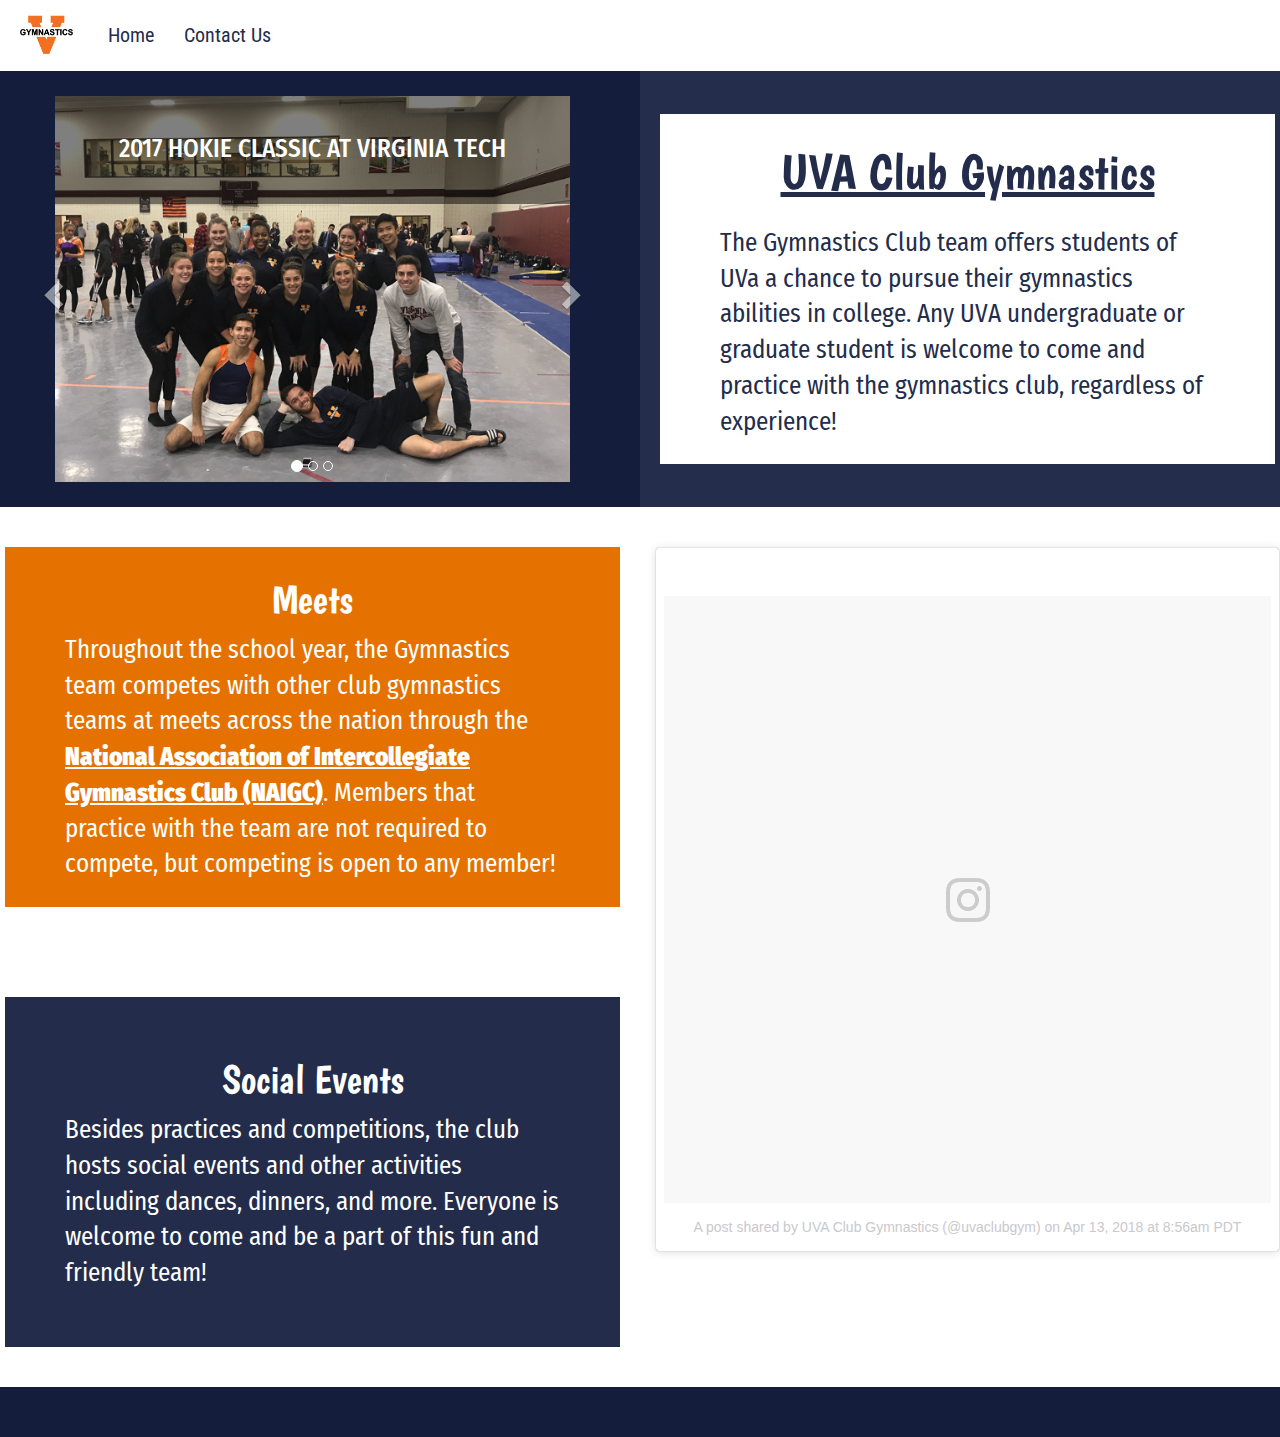
<file: index.html>
<!DOCTYPE html>
<html lang = "en">
<head>
    
    <meta charset="utf-8">
    <meta name="viewport" content="width=device-width, initial-scale=1, shrink-to-fit=no">
    <meta name="description" content="">
    <meta name="author" content="">
    <meta name="viewport" content="width=device-width, user-scalable=false;">
    <script src="https://code.jquery.com/jquery-3.2.1.slim.min.js" integrity="sha384-KJ3o2DKtIkvYIK3UENzmM7KCkRr/rE9/Qpg6aAZGJwFDMVNA/GpGFF93hXpG5KkN" crossorigin="anonymous"></script>
<script src="https://cdnjs.cloudflare.com/ajax/libs/popper.js/1.12.9/umd/popper.min.js" integrity="sha384-ApNbgh9B+Y1QKtv3Rn7W3mgPxhU9K/ScQsAP7hUibX39j7fakFPskvXusvfa0b4Q" crossorigin="anonymous"></script>
<script src="https://maxcdn.bootstrapcdn.com/bootstrap/4.0.0/js/bootstrap.min.js" integrity="sha384-JZR6Spejh4U02d8jOt6vLEHfe/JQGiRRSQQxSfFWpi1MquVdAyjUar5+76PVCmYl" crossorigin="anonymous"></script>
    <link rel="shortcut icon" href="image/icon.png"/>
    
    <!--Fonts-->
    <link href="https://fonts.googleapis.com/css?family=Arapey|Archivo+Narrow|Boogaloo|Concert+One|Fira+Sans+Condensed|IBM+Plex+Sans+Condensed|Neuton|Roboto+Condensed|Abril+Fatface|Playfair+Display" rel="stylesheet">

    <!-- Latest compiled and minified CSS -->
    <link rel="stylesheet" href="https://maxcdn.bootstrapcdn.com/bootstrap/3.3.7/css/bootstrap.min.css">

    <!-- jQuery library -->
    <script src="https://ajax.googleapis.com/ajax/libs/jquery/3.3.1/jquery.min.js"></script>

    <!-- Latest compiled JavaScript -->
    <script src="https://maxcdn.bootstrapcdn.com/bootstrap/3.3.7/js/bootstrap.min.js"></script>
    
    <link href="css/main.css" rel="stylesheet">
    
    <title>UVA Club Gymnastics</title>
    
    </head>
    <body>
    <!--Nav bar-->
    <nav class="navbar navbar-custom navbar-static-top">
      <div class="container-fluid">
        <div class="navbar-header">
          <button type="button" class="navbar-toggle" data-toggle="collapse" data-target="#myNavbar">
            <span class="caret"></span>                       
          </button>
          <img class="navbar-brand" src="image/gymlogo.png" href="#">
        </div>
        <div class="collapse navbar-collapse" id="myNavbar">
          <ul class="nav navbar-nav">
            <li class="active"><a href="/index.html">Home</a></li>
            <li><a src="/contact-us.html">Contact Us</a></li>
          </ul>
        </div>
      </div>
    </nav>



<div class="row">
  <div class="col-sm-6 leftcol">
      <!-- Picture slider -->
         <div id="myCarousel" class="carousel slide" data-ride="carousel">
        <!-- Carousel indicators -->
        <ol class="carousel-indicators">
            <li data-target="#myCarousel" data-slide-to="0" class="active"></li>
            <li data-target="#myCarousel" data-slide-to="1"></li>
            <li data-target="#myCarousel" data-slide-to="2"></li>
        </ol>   
        <!-- Wrapper for carousel items -->
        <div class="carousel-inner">
            <div class="item active">
                <img src="image/tech.jpeg" alt="First Slide">
                 <div class="carousel-caption topcap">
                     <h1>2017 Hokie Classic at Virginia Tech</h1>
                </div>
            </div>
            <div class="item">
                <img src="image/unc.jpg" alt="Second Slide">
                 <div class="carousel-caption botcap">
                     <h1>2018 Carolina Classic at UNC Chapel Hill</h1>
                </div>
            </div>
            <div class="item">
                <img src="image/nats.jpeg" alt="Third Slide">
                 <div class="carousel-caption topcap">
                     <h1>2018 NAIGC Nationals in Fort Worth, Texas</h1>
                </div>
            </div>
        </div>
        <!-- Carousel controls -->
        <a class="carousel-control left" href="#myCarousel" data-slide="prev" style="background:transparent !important">
            <span class="glyphicon glyphicon-chevron-left"></span>
        </a>
        <a class="carousel-control right" href="#myCarousel" data-slide="next" style="background:transparent !important">
            <span class="glyphicon glyphicon-chevron-right"></span>
        </a>
    </div>

    </div>
  <div class="col-sm-6 rightcol">
      <div class="square1"><h2><a href="https://atuva.student.virginia.edu/organization/virginiagymnasticsclub" target="_blank">UVA Club Gymnastics</a></h2> <p class="desc">The Gymnastics Club team offers students of UVa a chance to pursue their gymnastics abilities in college. Any UVA undergraduate or graduate student is welcome to come and practice with the gymnastics club, regardless of experience!</p></div>
    </div>
</div>
   
<div class="row">
  <div class="col-sm-6 meets">
      <div class="square2"><h3>Meets</h3><p class="meetdesc">Throughout the school year, the Gymnastics team competes with other club gymnastics teams at meets across the nation through the <a href ="https://www.naigc.net/index.php" target="_blank">National Association of Intercollegiate Gymnastics Club (NAIGC)</a>. Members that practice with the team are not required to compete, but competing is open to any member!</p>
      </div>
      <div class="square3"><h3>Social Events</h3><p class="meetdesc">Besides practices and competitions, the club hosts social events and other activities including dances, dinners, and more. Everyone is welcome to come and be a part of this fun and friendly team!</p></div>
    </div>
  <div class="col-sm-6 insta">
      <div><blockquote class="instagram-media" data-instgrm-permalink="https://www.instagram.com/p/BhhDVsQnvDr/" data-instgrm-version="8" style=" background:#FFF; border:0; border-radius:3px; box-shadow:0 0 1px 0 rgba(0,0,0,0.5),0 1px 10px 0 rgba(0,0,0,0.15); margin: 1px; max-width:658px; padding:0; width:99.375%; width:-webkit-calc(100% - 2px); width:calc(100% - 2px);"><div style="padding:8px;"> <div style=" background:#F8F8F8; line-height:0; margin-top:40px; padding:50% 0; text-align:center; width:100%;"> <div style=" background:url([data-uri]); display:block; height:44px; margin:0 auto -44px; position:relative; top:-22px; width:44px;"></div></div><p style=" color:#c9c8cd; font-family:Arial,sans-serif; font-size:14px; line-height:17px; margin-bottom:0; margin-top:8px; overflow:hidden; padding:8px 0 7px; text-align:center; text-overflow:ellipsis; white-space:nowrap;"><a href="https://www.instagram.com/p/BhhDVsQnvDr/" style=" color:#c9c8cd; font-family:Arial,sans-serif; font-size:14px; font-style:normal; font-weight:normal; line-height:17px; text-decoration:none;" target="_blank">A post shared by UVA Club Gymnastics (@uvaclubgym)</a> on <time style=" font-family:Arial,sans-serif; font-size:14px; line-height:17px;" datetime="2018-04-13T15:56:22+00:00">Apr 13, 2018 at 8:56am PDT</time></p></div></blockquote> <script async defer src="//www.instagram.com/embed.js"></script></div>
    </div>
</div>
        
    </body>
    <footer>
    </footer>
</html>
</file>
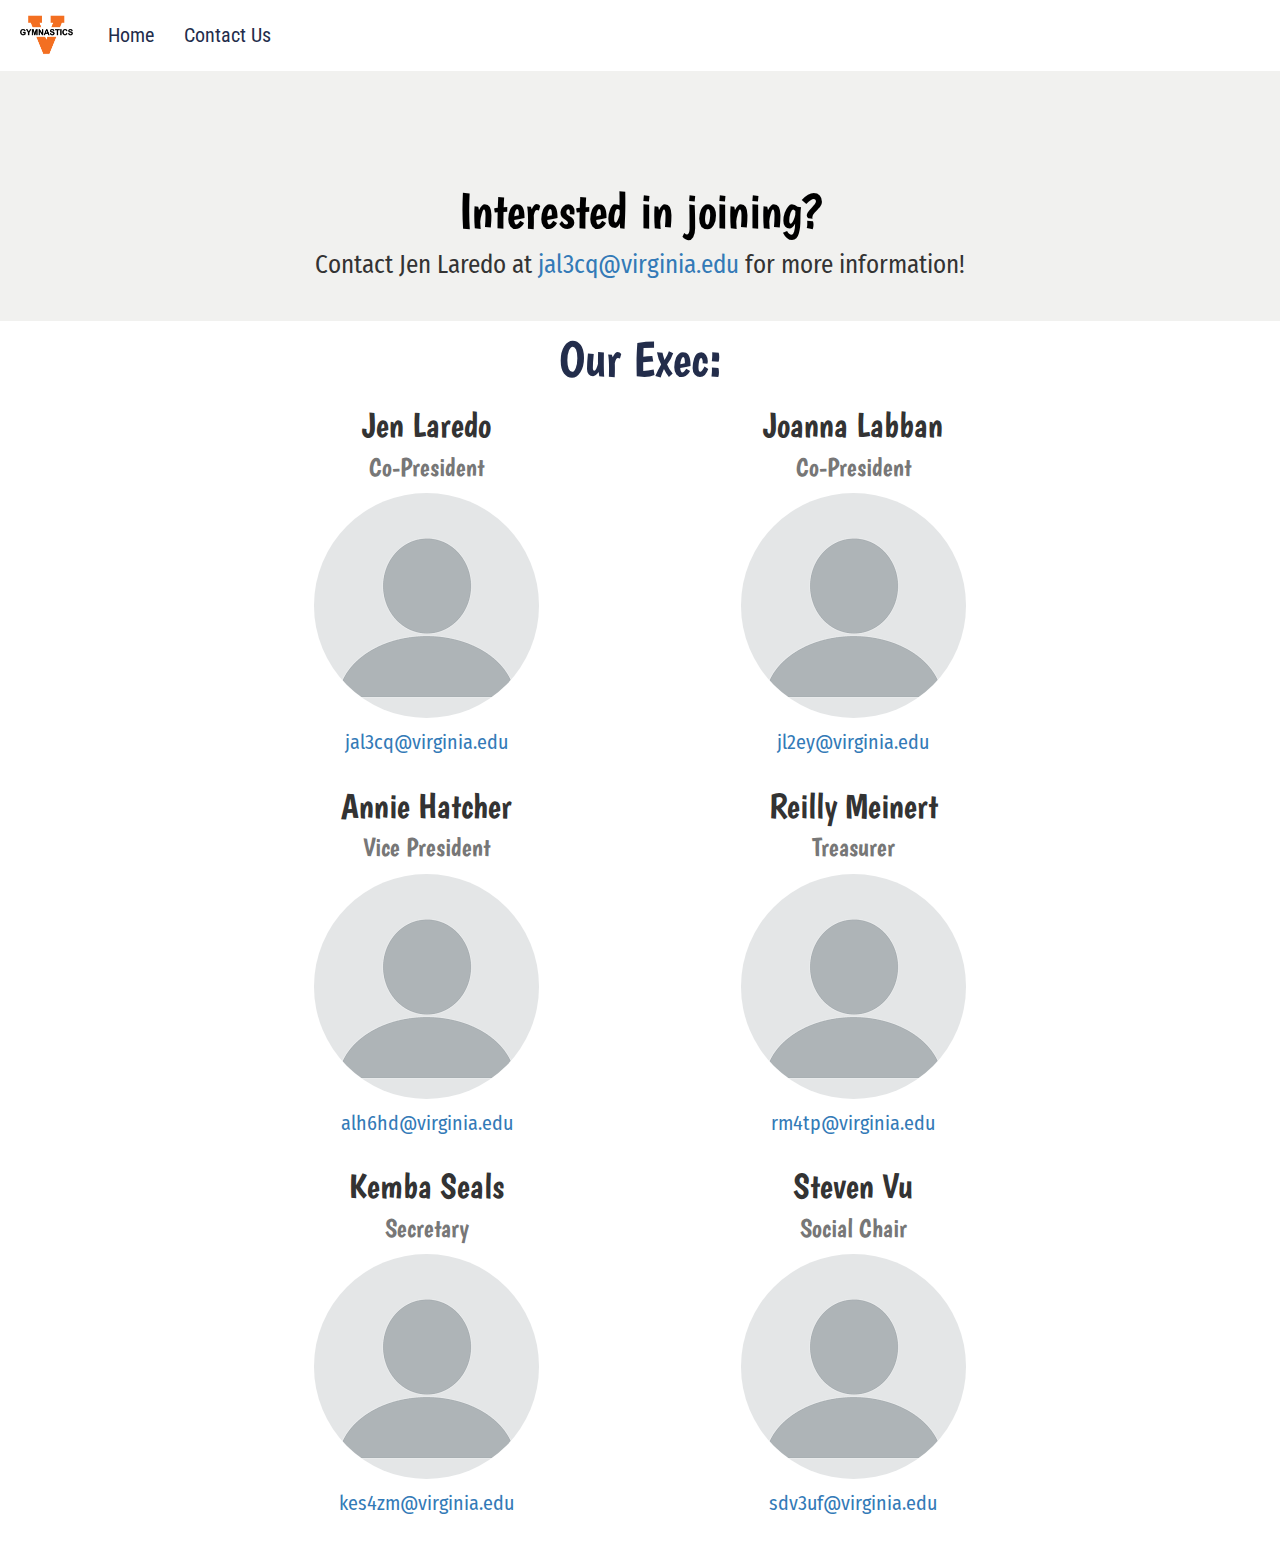
<file: contact-us.html>
<!DOCTYPE html>
<html lang = "en">
<head>
    
    <meta charset="utf-8">
    <meta name="viewport" content="width=device-width, initial-scale=1, shrink-to-fit=no">
    <meta name="description" content="">
    <meta name="author" content="">
    <meta name="viewport" content="width=device-width, user-scalable=false;">
    <script src="https://code.jquery.com/jquery-3.2.1.slim.min.js" integrity="sha384-KJ3o2DKtIkvYIK3UENzmM7KCkRr/rE9/Qpg6aAZGJwFDMVNA/GpGFF93hXpG5KkN" crossorigin="anonymous"></script>
<script src="https://cdnjs.cloudflare.com/ajax/libs/popper.js/1.12.9/umd/popper.min.js" integrity="sha384-ApNbgh9B+Y1QKtv3Rn7W3mgPxhU9K/ScQsAP7hUibX39j7fakFPskvXusvfa0b4Q" crossorigin="anonymous"></script>
<script src="https://maxcdn.bootstrapcdn.com/bootstrap/4.0.0/js/bootstrap.min.js" integrity="sha384-JZR6Spejh4U02d8jOt6vLEHfe/JQGiRRSQQxSfFWpi1MquVdAyjUar5+76PVCmYl" crossorigin="anonymous"></script>
    <link rel="shortcut icon" href="image/icon.png"/>
    
    <!--Fonts-->
    <link href="https://fonts.googleapis.com/css?family=Arapey|Archivo+Narrow|Boogaloo|Concert+One|Fira+Sans+Condensed|IBM+Plex+Sans+Condensed|Neuton|Roboto+Condensed|Abril+Fatface|Playfair+Display" rel="stylesheet">

    <!-- Latest compiled and minified CSS -->
    <link rel="stylesheet" href="https://maxcdn.bootstrapcdn.com/bootstrap/3.3.7/css/bootstrap.min.css">

    <!-- jQuery library -->
    <script src="https://ajax.googleapis.com/ajax/libs/jquery/3.3.1/jquery.min.js"></script>

    <!-- Latest compiled JavaScript -->
    <script src="https://maxcdn.bootstrapcdn.com/bootstrap/3.3.7/js/bootstrap.min.js"></script>
    
    <link href="css/main.css" rel="stylesheet">
    
    <title>UVA Club Gymnastics - Contact Us</title>
    
    </head>
    <body>
    <!--Nav bar-->
    <nav class="navbar navbar-custom navbar-static-top">
      <div class="container-fluid">
        <div class="navbar-header">
          <button type="button" class="navbar-toggle" data-toggle="collapse" data-target="#myNavbar">
            <span class="caret"></span>                       
          </button>
          <img class="navbar-brand" src="image/gymlogo.png" href="#">
        </div>
        <div class="collapse navbar-collapse" id="myNavbar">
          <ul class="nav navbar-nav">
            <li class="active"><a href="/index.html">Home</a></li>
            <li><a href="/contact-us.html">Contact Us</a></li>
          </ul>
        </div>
      </div>
    </nav>
        <content>
        <div class="contactheader">
            <h4>Interested in joining?</h4>
            <p class="contactsub">Contact Jen Laredo at <a href="mailto:jal3cq@virginia.edu">jal3cq@virginia.edu</a> for more information!</p>
            </div>
        <h5>Our Exec:</h5>
        <div class="execcol">
            <div class="col-sm-2">
            </div>
            
            <div class="col-sm-4 execcol2">
                <div class="exec">
                    <h6>Jen Laredo<br><small>Co-President</small></h6>
                        <img class="center-block img-circle" src="image/placeholder.png">
                        <p class="email"><a href="mailto:jal3cq@virginia.edu">jal3cq@virginia.edu</a></p>
                </div>
                
                <div class="exec">
                    <h6>Annie Hatcher<br><small>Vice President</small></h6>
                        <img class="center-block img-circle" src="image/placeholder.png">
                        <p class="email"><a href="mailto:alh6hd@virginia.edu">alh6hd@virginia.edu</a></p>
                </div>
                
                <div class="exec">
                    <h6>Kemba Seals<br><small>Secretary</small></h6>
                        <img class="center-block img-circle" src="image/placeholder.png">
                        <p class="email"><a href="mailto:kes4zm@virginia.edu">kes4zm@virginia.edu</a></p>
                </div>
                
            </div>
            
            <div class="col-sm-4 execcol2">
                <div class="exec"><h6>Joanna Labban<br><small>Co-President</small></h6>
                    <img class="center-block img-circle" src="image/placeholder.png">
                    <p class="email"><a href="mailto:jl2ey@virginia.edu">jl2ey@virginia.edu</a></p>
                </div>
                
                <div class="exec"><h6>Reilly Meinert<br><small>Treasurer</small></h6>
                    <img class="center-block img-circle" src="image/placeholder.png">
                    <p class="email"><a href="mailto:rm4tp@virginia.edu">rm4tp@virginia.edu</a></p>
                </div>
                
                <div class="exec"><h6>Steven Vu<br><small>Social Chair</small></h6>
                    <img class="center-block img-circle" src="image/placeholder.png">
                    <p class="email"><a href="mailto:sdv3uf@virginia.edu">sdv3uf@virginia.edu</a></p>
                </div>
                
                
            </div>
            
            <div class="col-sm-2">
            </div>
            
        
        </div>
             
        
        </content>
    </body>
</html>
</file>
<file: css/main.css>
h1 {
    font-family: 'Fira Sans Condensed', sans-serif;
    text-shadow: none;
    text-transform: uppercase;
    font-size: 25px;
}

h2 {
    color: #232D4B;
    padding: 10px 0 15px 0;
    font-family: 'Boogaloo', serif;
    font-size: 50px;
    text-align: center;
    background-color: white;
}

h2 a {
    color: #232D4B;
    text-decoration-line: underline;
}

h2 a:hover {
    color: white;
    background-color: #232D4B;
}

h3 {
    color: white;
    padding: 10px 0 0px 0;
    font-family: 'Boogaloo', serif;
    font-size: 40px;
    text-align: center;   
}

h4 {
    text-align: center;
    font-family: 'Boogaloo', serif;
    font-size: 50px;
    padding: 75px 0 0 0;
    color: black;
}

h5 {
    text-align: center;
    font-family: 'Boogaloo', sans-serif;
    color: #232D4B;
    font-size: 50px;
}

h6 {
    text-align: center;
    font-family: 'Boogaloo', sans-serif;
    font-size: 35px;
}

h7 {
    text-align: center;
    font-family: 'Boogaloo', sans-serif;
    font-size: 30px;
}

.desc {

    color: #232D4B;
    font-family: 'Fira Sans Condensed', sans-serif;
    font-size: 25px;
    padding: 2px 30px 0px 30px;
}

.contactsub {
    text-align: center;
    font-family: 'Fira Sans Condensed', sans-serif;
    font-size: 25px;
}

.contactsub a:hover {
    color: #232D4B;
    background-color: white;
}

.email {
    font-family: 'Fira Sans Condensed', sans-serif;
    font-size: 20px;
    text-align: center;
    padding: 10px 0 20px 0;
}

.square1 {
    align-content: center;
    display: block;
    margin: auto;
    padding: 0 30px 30px 30px;
    max-width: 615px;
    height: 350px;
    background-color: white;
}

.square2 {
    align-content: center;
    display: block;
    margin: 40px auto 50px auto;
    padding: 0 30px 15px 30px;
    max-width: 615px;
    height: 360px;
    background-color: #E57200;
}

.square3 {
    align-content: center;
    display: block;
    margin: 40px auto;
    padding: 0 30px 15px 30px;
    max-width: 615px;
    height: 350px;
    background-color: #232D4B;
}

.diff {
    font-family: 'Fira Sans Condensed', sans-serif;
    position: bottom;
}

.navbar {
    margin-bottom: 0;
}
.navbar-custom {
    background-color: white
    color: #232D4B;
    font-family: 'Roboto Condensed', sans-serif;
    font-size: 20px;
}

.navbar-custom a {
    color: #232D4B;
}

.navbar-custom .navbar-nav > li > a:hover, .navbar-custom .navbar-nav > li > a:focus {
    background-color: #E57200;
    color: white;
}

.navbar-header .navbar-brand {
    height: 70px;
}

.container-fluid .nav>li>a{
    padding-top: 25px;
    padding-bottom: 25px;
}

.container-fluid .navbar-toggle {
    padding: 10px;
    margin: 25px 15px 25px 0;
}

.navbar-toggle {
    border: 1 px solid white;
}

.carousel-control {
background-color: transparent;

}

.carousel-inner > .item > img {
    margin: 0 auto;
}

.carousel {
    max-width:615px;
    max-height:461px;
    padding: 25px 50px; 50px; 50px;
    margin: 0 auto;
}

.topcap {
    top: 0;
    bottom: auto;
    background-color: rgba(0,0,0,.5);
    max-width: 100%;
    width: 100%;
    left:0;
}

.botcap {
    background-color: rgba(0,0,0,.5);
    max-width: 100%;
    width: 100%;
    left:0;
}

.meetdesc {
    color: white;
    font-family: 'Fira Sans Condensed', sans-serif;
    font-size: 25px;
    padding: 2px 30px 0px 30px;
}

.meetdesc a {
    color: white;
    text-decoration-line: underline;
    font-weight: 900;
}

.meetdesc a:hover {
    color: #E57200;
    text-decoration-line: underline;
    font-weight: 900;
    background-color: white;
}

.leftcol {
    background-color: #141E3C;
}

.rightcol {
    background-color: #242D4B;
}

.meetcol {
    background-color: white;
}

.insta {
    display: block;
    margin: 40px auto;
    align-content: center;
}

.row {
  display: -webkit-box;
  display: -webkit-flex;
  display: -ms-flexbox;
  display: flex;
  flex-wrap: wrap;
}
.row > [class*='col-'] {
  display: flex;
  flex-direction: column;
}

.contactheader {
    background-color: #F1F1EF;
    height: 250px;
    align-content: center;
    display: block;
    margin: auto;
}

img-circle {
    align-content: center;
}

footer {
    height: 50px;
    width: 100%;
    background-color: #141E3C;
    position: absolute;
    bottom: 0 0 0 0;
}
</file>
